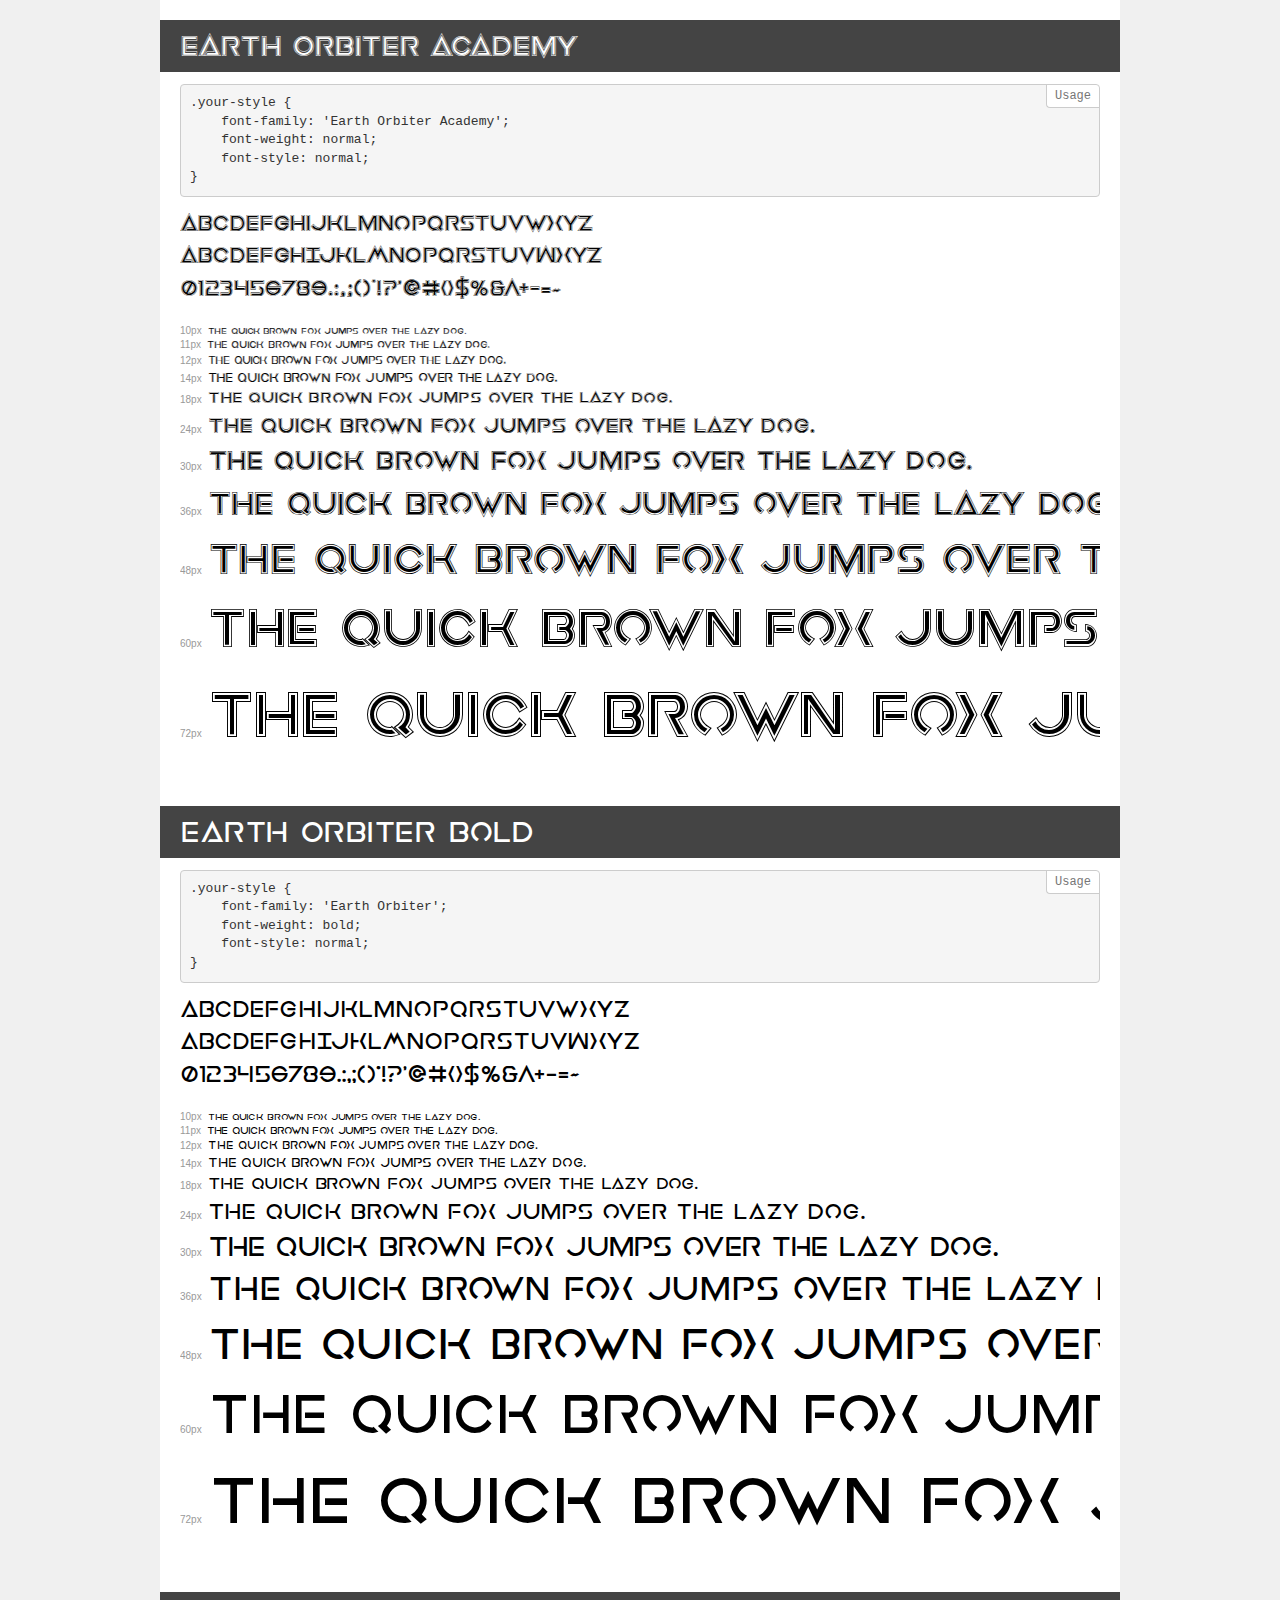
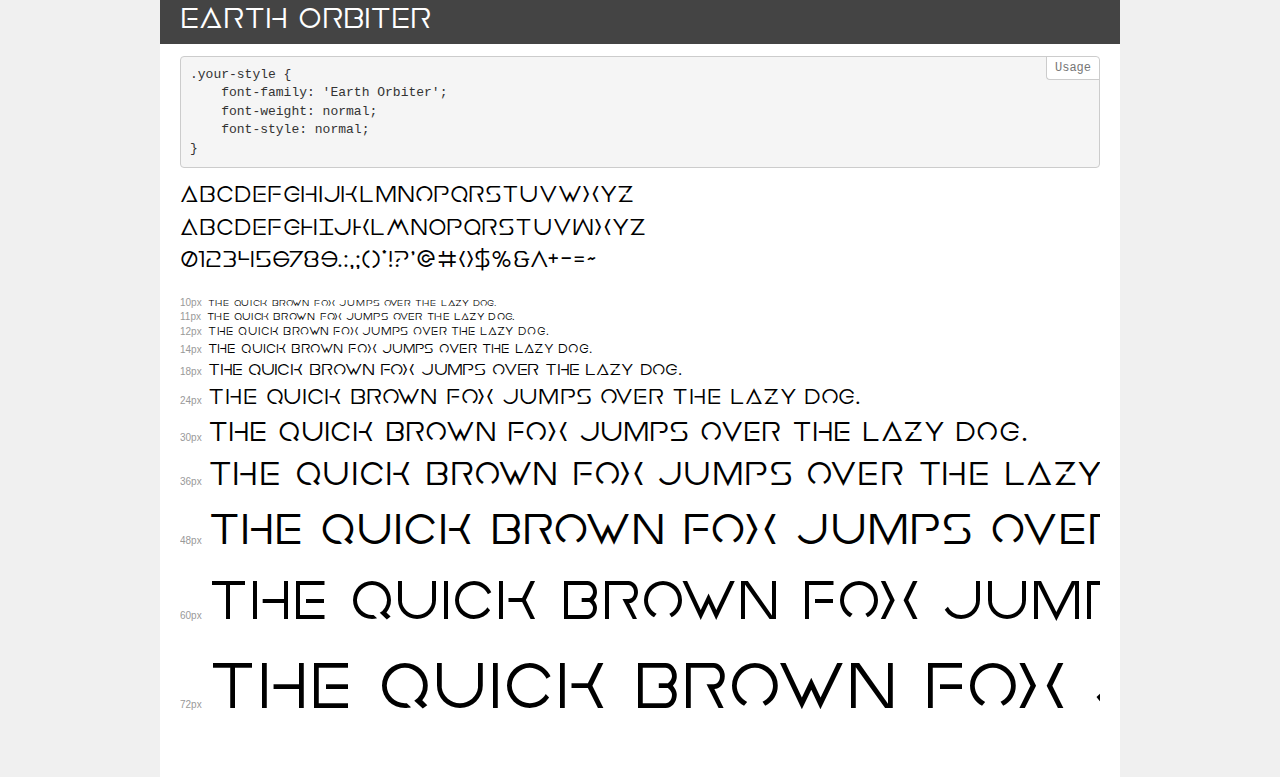
<file: style/fonts/demo.html>
<!DOCTYPE html>
<html lang="en">
<head>
    <meta charset="utf-8">
    <meta http-equiv="X-UA-Compatible" content="IE=edge">
    <meta name="viewport" content="width=device-width, initial-scale=1">
    <meta name="robots" content="noindex, noarchive">
    <meta name="format-detection" content="telephone=no">
    <title>Transfonter demo</title>
    <link href="stylesheet.css" rel="stylesheet">
    <style>
        /*
        http://meyerweb.com/eric/tools/css/reset/
        v2.0 | 20110126
        License: none (public domain)
        */
        html, body, div, span, applet, object, iframe,
        h1, h2, h3, h4, h5, h6, p, blockquote, pre,
        a, abbr, acronym, address, big, cite, code,
        del, dfn, em, img, ins, kbd, q, s, samp,
        small, strike, strong, sub, sup, tt, var,
        b, u, i, center,
        dl, dt, dd, ol, ul, li,
        fieldset, form, label, legend,
        table, caption, tbody, tfoot, thead, tr, th, td,
        article, aside, canvas, details, embed,
        figure, figcaption, footer, header, hgroup,
        menu, nav, output, ruby, section, summary,
        time, mark, audio, video {
            margin: 0;
            padding: 0;
            border: 0;
            font-size: 100%;
            font: inherit;
            vertical-align: baseline;
        }
        /* HTML5 display-role reset for older browsers */
        article, aside, details, figcaption, figure,
        footer, header, hgroup, menu, nav, section {
            display: block;
        }
        body {
            line-height: 1;
        }
        ol, ul {
            list-style: none;
        }
        blockquote, q {
            quotes: none;
        }
        blockquote:before, blockquote:after,
        q:before, q:after {
            content: '';
            content: none;
        }
        table {
            border-collapse: collapse;
            border-spacing: 0;
        }
        /* demo styles */
        body {
            background: #f0f0f0;
            color: #000;
        }
        .page {
            background: #fff;
            width: 920px;
            margin: 0 auto;
            padding: 20px 20px 0 20px;
            overflow: hidden;
        }
        .font-container {
            overflow-x: auto;
            overflow-y: hidden;
            margin-bottom: 40px;
            line-height: 1.3;
            white-space: nowrap;
            padding-bottom: 5px;
        }
        h1 {
            position: relative;
            background: #444;
            font-size: 32px;
            color: #fff;
            padding: 10px 20px;
            margin: 0 -20px 12px -20px;
        }
        .letters {
            font-size: 25px;
            margin-bottom: 20px;
        }
        .s10:before {
            content: '10px';
        }
        .s11:before {
            content: '11px';
        }
        .s12:before {
            content: '12px';
        }
        .s14:before {
            content: '14px';
        }
        .s18:before {
            content: '18px';
        }
        .s24:before {
            content: '24px';
        }
        .s30:before {
            content: '30px';
        }
        .s36:before {
            content: '36px';
        }
        .s48:before {
            content: '48px';
        }
        .s60:before {
            content: '60px';
        }
        .s72:before {
            content: '72px';
        }
        .s10:before, .s11:before, .s12:before, .s14:before,
        .s18:before, .s24:before, .s30:before, .s36:before,
        .s48:before, .s60:before, .s72:before {
            font-family: Arial, sans-serif;
            font-size: 10px;
            font-weight: normal;
            font-style: normal;
            color: #999;
            padding-right: 6px;
        }
        pre {
            display: block;
            position: relative;
            padding: 9px;
            margin: 0 0 10px;
            font-family: Monaco, Menlo, Consolas, "Courier New", monospace;
            font-size: 13px;
            line-height: 1.428571429;
            color: #333;
            font-weight: normal;
            font-style: normal;
            background-color: #f5f5f5;
            border: 1px solid #ccc;
            overflow-x: auto;
            border-radius: 4px;
        }
        pre:after {
            display: block;
            position: absolute;
            right: 0;
            top: 0;
            content: 'Usage';
            line-height: 1;
            padding: 5px 8px;
            font-size: 12px;
            color: #767676;
            background-color: #fff;
            border: 1px solid #ccc;
            border-right: none;
            border-top: none;
            border-radius: 0 4px 0 4px;
            z-index: 10;
        }
        /* responsive */
        @media (max-width: 959px) {
            .page {
                width: auto;
                margin: 0;
            }
        }
    </style>
</head>
<body>
<div class="page">
    <div class="demo">
        <h1 style="font-family: 'Earth Orbiter Academy'; font-weight: normal; font-style: normal;">Earth Orbiter Academy</h1>
        <pre>.your-style {
    font-family: 'Earth Orbiter Academy';
    font-weight: normal;
    font-style: normal;
}</pre>
        <div class="font-container" style="font-family: 'Earth Orbiter Academy'; font-weight: normal; font-style: normal;">
            <p class="letters">
                abcdefghijklmnopqrstuvwxyz<br>
ABCDEFGHIJKLMNOPQRSTUVWXYZ<br>
                0123456789.:,;()*!?'@#<>$%&^+-=~
            </p>
            <p class="s10" style="font-size: 10px;">The quick brown fox jumps over the lazy dog.</p>
            <p class="s11" style="font-size: 11px;">The quick brown fox jumps over the lazy dog.</p>
            <p class="s12" style="font-size: 12px;">The quick brown fox jumps over the lazy dog.</p>
            <p class="s14" style="font-size: 14px;">The quick brown fox jumps over the lazy dog.</p>
            <p class="s18" style="font-size: 18px;">The quick brown fox jumps over the lazy dog.</p>
            <p class="s24" style="font-size: 24px;">The quick brown fox jumps over the lazy dog.</p>
            <p class="s30" style="font-size: 30px;">The quick brown fox jumps over the lazy dog.</p>
            <p class="s36" style="font-size: 36px;">The quick brown fox jumps over the lazy dog.</p>
            <p class="s48" style="font-size: 48px;">The quick brown fox jumps over the lazy dog.</p>
            <p class="s60" style="font-size: 60px;">The quick brown fox jumps over the lazy dog.</p>
            <p class="s72" style="font-size: 72px;">The quick brown fox jumps over the lazy dog.</p>
        </div>
    </div>
    <div class="demo">
        <h1 style="font-family: 'Earth Orbiter'; font-weight: bold; font-style: normal;">Earth Orbiter Bold</h1>
        <pre>.your-style {
    font-family: 'Earth Orbiter';
    font-weight: bold;
    font-style: normal;
}</pre>
        <div class="font-container" style="font-family: 'Earth Orbiter'; font-weight: bold; font-style: normal;">
            <p class="letters">
                abcdefghijklmnopqrstuvwxyz<br>
ABCDEFGHIJKLMNOPQRSTUVWXYZ<br>
                0123456789.:,;()*!?'@#<>$%&^+-=~
            </p>
            <p class="s10" style="font-size: 10px;">The quick brown fox jumps over the lazy dog.</p>
            <p class="s11" style="font-size: 11px;">The quick brown fox jumps over the lazy dog.</p>
            <p class="s12" style="font-size: 12px;">The quick brown fox jumps over the lazy dog.</p>
            <p class="s14" style="font-size: 14px;">The quick brown fox jumps over the lazy dog.</p>
            <p class="s18" style="font-size: 18px;">The quick brown fox jumps over the lazy dog.</p>
            <p class="s24" style="font-size: 24px;">The quick brown fox jumps over the lazy dog.</p>
            <p class="s30" style="font-size: 30px;">The quick brown fox jumps over the lazy dog.</p>
            <p class="s36" style="font-size: 36px;">The quick brown fox jumps over the lazy dog.</p>
            <p class="s48" style="font-size: 48px;">The quick brown fox jumps over the lazy dog.</p>
            <p class="s60" style="font-size: 60px;">The quick brown fox jumps over the lazy dog.</p>
            <p class="s72" style="font-size: 72px;">The quick brown fox jumps over the lazy dog.</p>
        </div>
    </div>
    <div class="demo">
        <h1 style="font-family: 'Earth Orbiter'; font-weight: normal; font-style: normal;">Earth Orbiter</h1>
        <pre>.your-style {
    font-family: 'Earth Orbiter';
    font-weight: normal;
    font-style: normal;
}</pre>
        <div class="font-container" style="font-family: 'Earth Orbiter'; font-weight: normal; font-style: normal;">
            <p class="letters">
                abcdefghijklmnopqrstuvwxyz<br>
ABCDEFGHIJKLMNOPQRSTUVWXYZ<br>
                0123456789.:,;()*!?'@#<>$%&^+-=~
            </p>
            <p class="s10" style="font-size: 10px;">The quick brown fox jumps over the lazy dog.</p>
            <p class="s11" style="font-size: 11px;">The quick brown fox jumps over the lazy dog.</p>
            <p class="s12" style="font-size: 12px;">The quick brown fox jumps over the lazy dog.</p>
            <p class="s14" style="font-size: 14px;">The quick brown fox jumps over the lazy dog.</p>
            <p class="s18" style="font-size: 18px;">The quick brown fox jumps over the lazy dog.</p>
            <p class="s24" style="font-size: 24px;">The quick brown fox jumps over the lazy dog.</p>
            <p class="s30" style="font-size: 30px;">The quick brown fox jumps over the lazy dog.</p>
            <p class="s36" style="font-size: 36px;">The quick brown fox jumps over the lazy dog.</p>
            <p class="s48" style="font-size: 48px;">The quick brown fox jumps over the lazy dog.</p>
            <p class="s60" style="font-size: 60px;">The quick brown fox jumps over the lazy dog.</p>
            <p class="s72" style="font-size: 72px;">The quick brown fox jumps over the lazy dog.</p>
        </div>
    </div>
</div>
</body>
</html>
</file>
<file: style/fonts/stylesheet.css>
@font-face {
    font-family: 'Earth Orbiter Academy';
    src: url('https://xandervdh.github.io/deaf-techno/style/fonts/EarthOrbiterAcademy.woff2') format('woff2'),
        url('https://xandervdh.github.io/deaf-techno/style/fonts/EarthOrbiterAcademy.woff') format('woff'),
        url('https://xandervdh.github.io/deaf-techno/style/fonts/EarthOrbiterAcademy.ttf') format('truetype');
    font-weight: normal;
    font-style: normal;
    font-display: swap;
}

@font-face {
    font-family: 'Earth Orbiter';
    src: url('https://xandervdh.github.io/deaf-techno/style/fonts/EarthOrbiterBold.woff2') format('woff2'),
        url('https://xandervdh.github.io/deaf-techno/style/fonts/EarthOrbiterBold.woff') format('woff'),
        url('https://xandervdh.github.io/deaf-techno/style/fonts/EarthOrbiterBold.ttf') format('truetype');
    font-weight: bold;
    font-style: normal;
    font-display: swap;
}

@font-face {
    font-family: 'Earth Orbiter';
    src: url('https://xandervdh.github.io/deaf-techno/style/fonts/EarthOrbiter.woff2') format('woff2'),
        url('https://xandervdh.github.io/deaf-techno/style/fonts/EarthOrbiter.woff') format('woff'),
        url('https://xandervdh.github.io/deaf-techno/style/fonts/EarthOrbiter.ttf') format('truetype');
    font-weight: normal;
    font-style: normal;
    font-display: swap;
}
</file>
